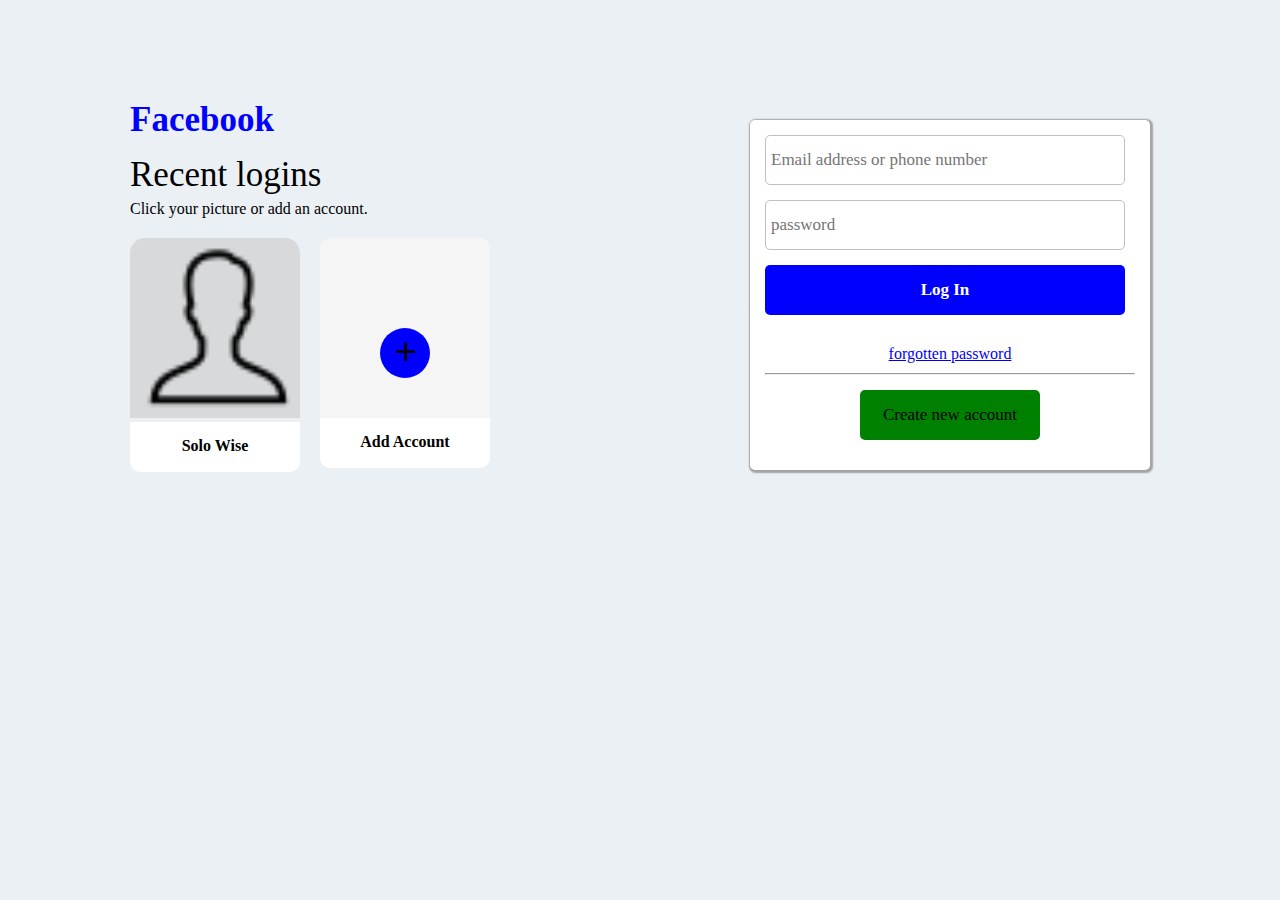
<file: index.html>
<!DOCTYPE html>
<html lang="en">
<head>
    <meta charset="UTF-8">
    <meta name="viewport" content="width=device-width, initial-scale=1.0">
    <title>facebook clone</title>
    <link rel="stylesheet" href="style.css">
    <script src="./app.js" defer></script>
    
</head>
<body>

    <section class="overallsec">
        <div class="flex1">
            
                <div class="parent">
                    <h1 class="fb">Facebook</h1>
                    <h2 class="fb2">Recent logins</h2>
                    <p class="cl">Click your picture or add an account.</p>
                    <div class="flex2">
                        <div class="prof">
                            <div><img class="profile" src="./icons8-contact-48.png" alt="Boss"></div>
                            <p class="myname">Solo Wise</p>
                        </div>
                        
                        <div class="plus2">
                            <div class="plus"><h3>+</h3></div>
                            <p class="addacc">Add Account</p>
                        </div>
                    </div>
                </div>
                <div class="otherside">
                    <p><input type="text" name="" id="phno" placeholder="Email address or phone number">
                    </p>
                    <p><input type="password" name="" id="pas" placeholder="password"></p>
                    <button id="login">Log In</button>
                    <a href="#"><p class="forgot">forgotten password</p></a>
                    

                    <hr>
                    
                    <div class="cc"><button id="create">Create new account</button></div>
                </div>
                
            
        </div>
        <!-- <p class="Page"><a href="#">Create a Page <span>for a celebrity, brand or business.</span></a></p> -->

    </section>
    
</body>
</html>
</file>
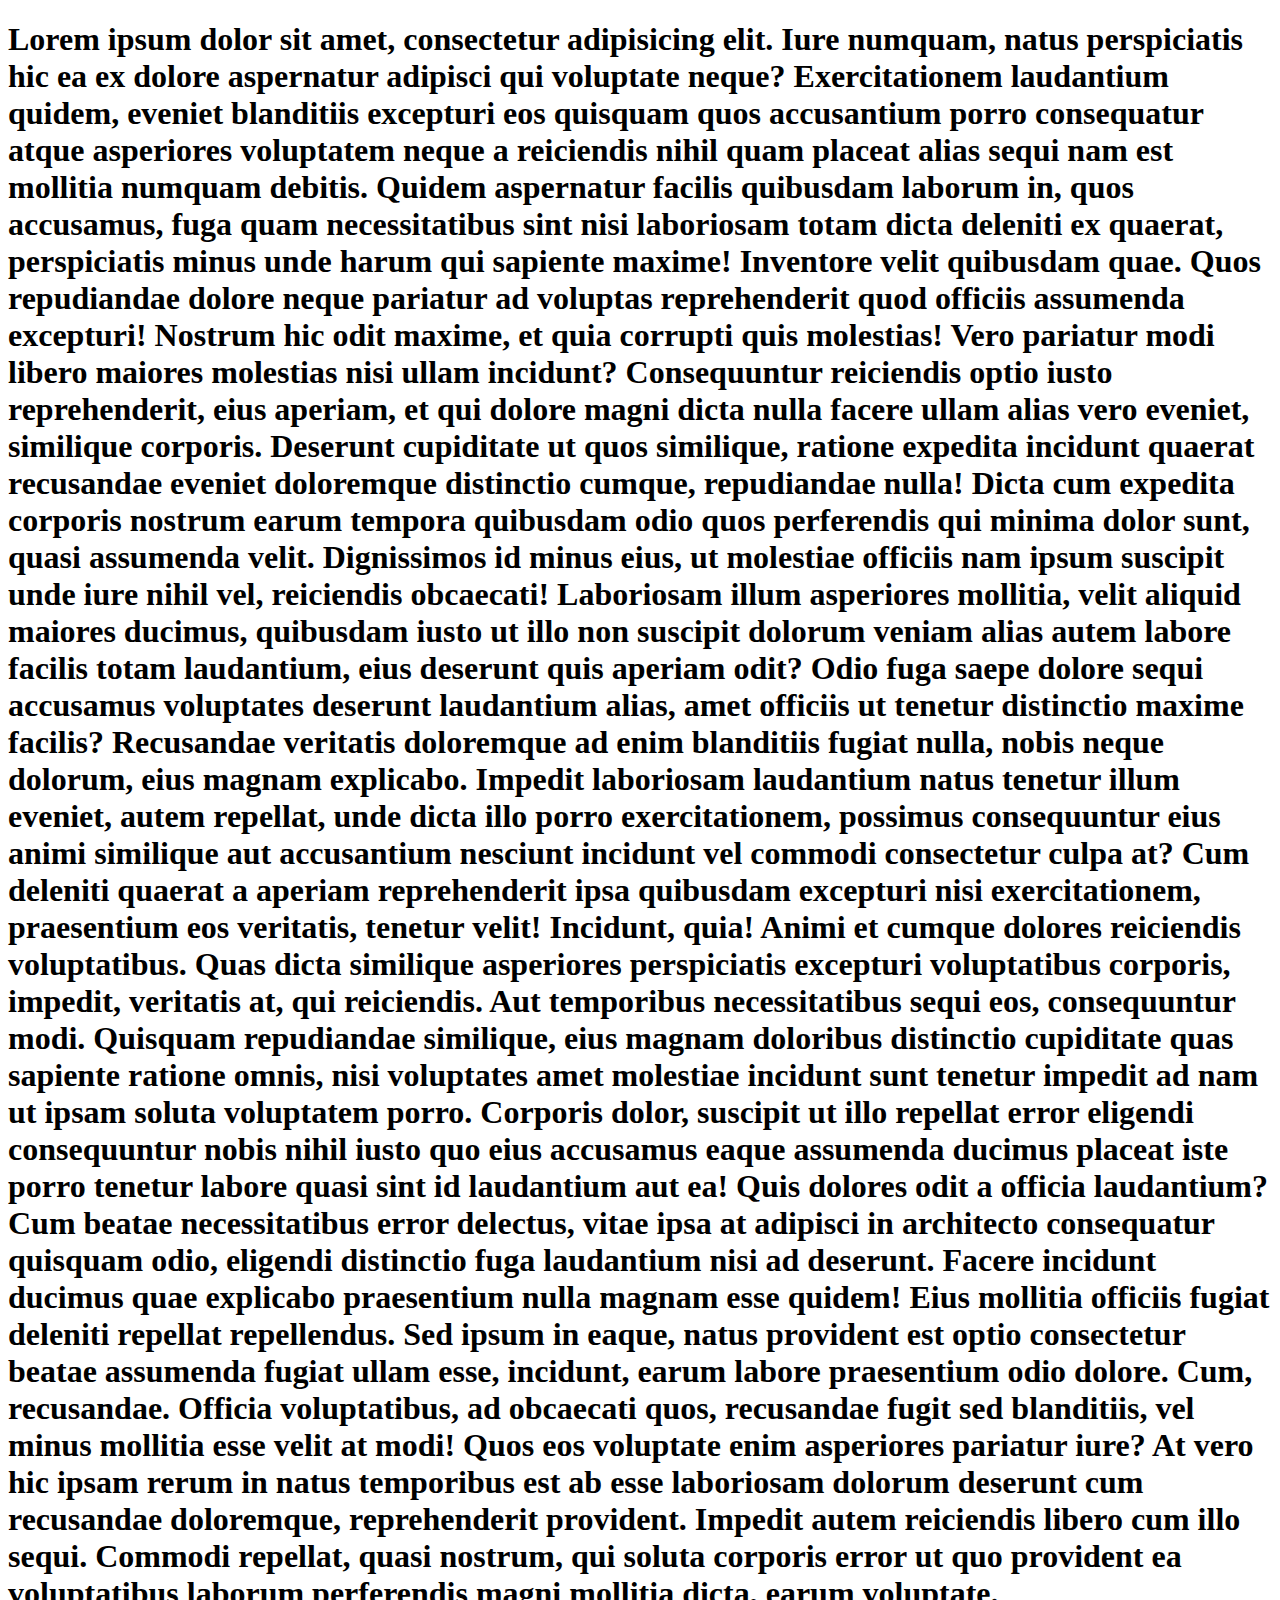
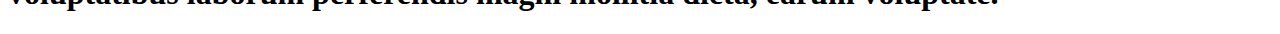
<file: landpage.html>
<!DOCTYPE html>
<html lang="en">
<head>
    <meta charset="UTF-8">
    <meta name="viewport" content="width=device-width, initial-scale=1.0">
    <title>landpage</title>
</head>
<body>
    <h1>Lorem ipsum dolor sit amet, consectetur adipisicing elit. Iure numquam, natus perspiciatis hic ea ex dolore aspernatur adipisci qui voluptate neque? Exercitationem laudantium quidem, eveniet blanditiis excepturi eos quisquam quos accusantium porro consequatur atque asperiores voluptatem neque a reiciendis nihil quam placeat alias sequi nam est mollitia numquam debitis. Quidem aspernatur facilis quibusdam laborum in, quos accusamus, fuga quam necessitatibus sint nisi laboriosam totam dicta deleniti ex quaerat, perspiciatis minus unde harum qui sapiente maxime! Inventore velit quibusdam quae. Quos repudiandae dolore neque pariatur ad voluptas reprehenderit quod officiis assumenda excepturi! Nostrum hic odit maxime, et quia corrupti quis molestias! Vero pariatur modi libero maiores molestias nisi ullam incidunt? Consequuntur reiciendis optio iusto reprehenderit, eius aperiam, et qui dolore magni dicta nulla facere ullam alias vero eveniet, similique corporis. Deserunt cupiditate ut quos similique, ratione expedita incidunt quaerat recusandae eveniet doloremque distinctio cumque, repudiandae nulla! Dicta cum expedita corporis nostrum earum tempora quibusdam odio quos perferendis qui minima dolor sunt, quasi assumenda velit. Dignissimos id minus eius, ut molestiae officiis nam ipsum suscipit unde iure nihil vel, reiciendis obcaecati! Laboriosam illum asperiores mollitia, velit aliquid maiores ducimus, quibusdam iusto ut illo non suscipit dolorum veniam alias autem labore facilis totam laudantium, eius deserunt quis aperiam odit? Odio fuga saepe dolore sequi accusamus voluptates deserunt laudantium alias, amet officiis ut tenetur distinctio maxime facilis? Recusandae veritatis doloremque ad enim blanditiis fugiat nulla, nobis neque dolorum, eius magnam explicabo. Impedit laboriosam laudantium natus tenetur illum eveniet, autem repellat, unde dicta illo porro exercitationem, possimus consequuntur eius animi similique aut accusantium nesciunt incidunt vel commodi consectetur culpa at? Cum deleniti quaerat a aperiam reprehenderit ipsa quibusdam excepturi nisi exercitationem, praesentium eos veritatis, tenetur velit! Incidunt, quia! Animi et cumque dolores reiciendis voluptatibus. Quas dicta similique asperiores perspiciatis excepturi voluptatibus corporis, impedit, veritatis at, qui reiciendis. Aut temporibus necessitatibus sequi eos, consequuntur modi. Quisquam repudiandae similique, eius magnam doloribus distinctio cupiditate quas sapiente ratione omnis, nisi voluptates amet molestiae incidunt sunt tenetur impedit ad nam ut ipsam soluta voluptatem porro. Corporis dolor, suscipit ut illo repellat error eligendi consequuntur nobis nihil iusto quo eius accusamus eaque assumenda ducimus placeat iste porro tenetur labore quasi sint id laudantium aut ea! Quis dolores odit a officia laudantium? Cum beatae necessitatibus error delectus, vitae ipsa at adipisci in architecto consequatur quisquam odio, eligendi distinctio fuga laudantium nisi ad deserunt. Facere incidunt ducimus quae explicabo praesentium nulla magnam esse quidem! Eius mollitia officiis fugiat deleniti repellat repellendus. Sed ipsum in eaque, natus provident est optio consectetur beatae assumenda fugiat ullam esse, incidunt, earum labore praesentium odio dolore. Cum, recusandae. Officia voluptatibus, ad obcaecati quos, recusandae fugit sed blanditiis, vel minus mollitia esse velit at modi! Quos eos voluptate enim asperiores pariatur iure? At vero hic ipsam rerum in natus temporibus est ab esse laboriosam dolorum deserunt cum recusandae doloremque, reprehenderit provident. Impedit autem reiciendis libero cum illo sequi. Commodi repellat, quasi nostrum, qui soluta corporis error ut quo provident ea voluptatibus laborum perferendis magni mollitia dicta, earum voluptate.</h1>
    
</body>
</html>
</file>
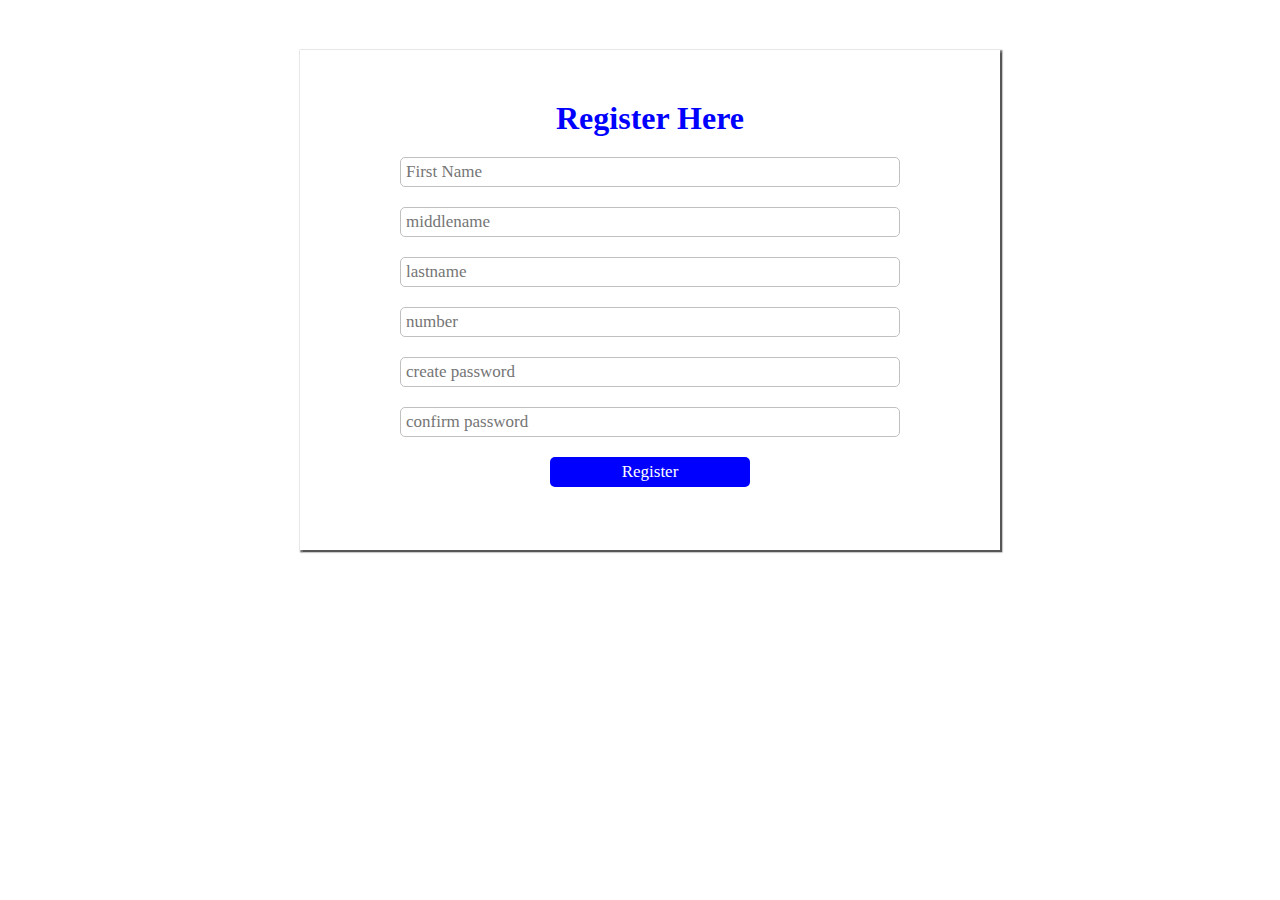
<file: register.html>
<!DOCTYPE html>
<html lang="en">
<head>
    <meta charset="UTF-8">
    <meta name="viewport" content="width=device-width, initial-scale=1.0">
    <title>Register</title>
    <link rel="stylesheet" href="style.css">
    <script src="./app.js" defer></script>
</head>
<body>
    <div class="registry">

        <h1>Register Here</h1>

    <p><input type="text" name="" id="phno1" placeholder="First Name">
    </p>
    <p><input type="text" name="" id="pas1" placeholder="middlename"></p>
    <p><input type="text" name="" id="pas2" placeholder="lastname"></p>
    <p><input type="number" name="" id="num" placeholder="number"></p>
    <p><input type="password" name="" id="pas3" placeholder="create password"></p>
    <p><input type="password" name="" id="pas4" placeholder="confirm password"></p>

    <button id="register">Register</button>
    </div>

    <style>

        h1{
            color: blue;
        }
        #pas1,#pas2,#pas3,#num,#pas4{
        
        height: 30px;
        width: 500px;
        border-radius: 5px;
        border: 1px solid silver;
        padding: 5px;
        font-size: 17px;
        margin-top: 20px;
        }

        #register{
            height: 30px;
            width: 200px;
            background-color: blue;
            font-size: 17px;
            color: white;
            border: none;
            margin-top: 20px;
            border-radius: 5px;
        }

        .registry{
            text-align: center;
            background-color: white;
            box-shadow: 1px 1px 1.5px 1.5px rgb(87, 86, 86);
            height: 500px;
            width: 700px;
            margin-left: 300px;
            margin-top: 50px;
            padding-top: 50px;

        }

        body{
            text-align: center;
        }

        @media screen and (max-width: 780px) {
            .registry{
            text-align: left;
            /* background-color: red; */
            box-shadow: none;
            height: 300px;
            width: 500px;
            margin: 0;
            margin-left: 30px;
            margin-top: 50px;
            padding-top: 50px;
            /* margin-left: 0%; */
            overflow: hidden;
            overflow-y: hidden;
            overflow-x: hidden;

            

        }
        

        #pas1,#pas2,#pas3,#num,#pas4,#phno1{
        
        height: 25px;
        width: 200px;
        border-radius: 5px;
        border: 1px solid silver;
        padding: 5px;
        font-size: 17px;
        overflow: hidden;
        margin-top: 20px;
        }

        h1{
            font-size: 15px;
        }

        }


    </style>

    <script>

document.getElementById("register").onclick = function() {
    // alert("hi")

let phno1 = document.getElementById("phno1").value
let pas1 = document.getElementById("pas1").value
let pas2 = document.getElementById("pas2").value
let num = document.getElementById("num").value
let pas3 = document.getElementById("pas3").value
let pas4 = document.getElementById("pas4").value

if(phno1 === "") {
    alert("input your firstname")
}
if(pas1 === "") {
    alert("input your middlename")
}if(pas2 === "") {
    alert("input your lastname")
}if(num === "") {
    alert("input your phone number")
}if(pas3 === "") {
    alert("create a strong password")
}if(pas4 === "") {
    alert("confirm your password")
}
if(pas3 <= 8){
    alert("create a stronger password")
}
if(pas3 !== pas4) {
    alert("the two passwords doesn't match")
}
if(num.length !== 11){
    alert("incorrect phone number")
}
// if(num.length >= 11){
//     alert("incorrect phone number")
// }

if(pas3.length !== 8){
    alert("password must be up to  8 characters and must contain at least a number, an alphabet, and a symbol")
}
else{
    alert("congratulations, your account has been created go to home page and login")
    window.location.href = "index.html"
}
}
    </script>
    
</body>
</html>
</file>
<file: style.css>
*{
    margin: 0;
    padding: 0;
    box-sizing: border-box;
    font-family: tahoma;
}

.overallsec{
    background-color: rgb(235, 240, 245);
    height: 100vh;
}

.fb{
    margin-top: 100px;
    margin-bottom: 15px;
    font-size: 35px;
    color: blue;
}

.fb2{
    font-size: 35px;
    font-weight: lighter;
    margin-bottom: 5px;
}

.flex1{
    display: flex;
    justify-content: space-around;
}

.profile{
    background-color: rgba(196, 193, 193, 0.507);
    height: 180px;
    width: 170px;
    border-top-right-radius: 15px;
    border-top-left-radius: 15px;
    margin-top: 20px;
    margin-right: 20px;
}

.myname{
    background-color: white;
    /* margin-top: 0px; */
    width: 170px;
    height: 50px;
    text-align: center;
    font-weight: 800;
    padding-top: 15px;
    border-bottom-right-radius: 10px;
    border-bottom-left-radius: 10px;
}

.flex2{
    display: flex;
    justify-content: space-between;
}

.plus{
    /* background-color: rgb(245, 245, 245); */
    height: 180px;
    width: 170px;
    border-top-right-radius: 10px;
    border-top-left-radius: 10px;
    margin-top: 20px;
    background-color: whitesmoke;
    text-align: center;
    padding-top: 90px;
}

h3{
    background-color: blue;
    height: 50px;
    font-size: 40px;
    width: 50px;
    padding-left: 2px;
    /* padding-bottom: 50px; */
    margin-left: 60px;
    /* margin-bottom: 90px; */
    border-radius: 25px;
}

.addacc{
    background-color: white;
    margin-top: 0px;
    width: 170px;
    height: 50px;
    text-align: center;
    font-weight: 800;
    padding-top: 15px;
    border-bottom-right-radius: 10px;
    border-bottom-left-radius: 10px; 
}

.otherside{
    margin-top: 120px;
    background-color: white;
    box-shadow: 1px 1px 1.5px 1.5px rgb(165, 164, 164);
    height: 350px;
    width: 400px;
    border-radius: 5px;
    padding-left: 15px;
    padding-right: 15px;
    padding-top: 15px;

}

#phno{
    height: 50px;
    width: 360px;
    border-radius: 5px;
    border: 1px solid silver;
    padding: 5px;
    font-size: 17px;
}

#phno1{
    height: 30px;
    width: 500px;
    border-radius: 5px;
    border: 1px solid silver;
    padding: 5px;
    font-size: 17px;
    margin-top: 20px;
}

#pas{
    height: 50px;
    width: 360px;
    border-radius: 5px;
    border: 1px solid silver;
    padding: 5px;
    font-size: 17px;
    margin-top: 15px;
}

#login{
    height: 50px;
    width: 360px;
    border-radius: 5px;
    border: none;
    padding: 5px;
    background-color: blue;
    font-size: 20px;
    color: white;
    font-weight: 700;
    font-size: 17px;
    margin-top: 15px;
} 

#login:hover{
    opacity: .9;
}



#create{
    height: 50px;
    width: 180px;
    border-radius: 5px;
    border: none;
    background-color: green;
    padding: 5px;
    font-size: 17px;
    margin-top: 15px;
    margin-bottom: 50px;
}

#create:hover{
    opacity: .9;

}

.cc{
    text-align: center;
}

.forgot{
    text-align: center;
    /* text-align: center; */
    color: blue;
    text-decoration: none;
    margin-top: 30px;
    margin-bottom: 10px;
}

.page{
    text-align: center;
    color: black;
    text-decoration: none;
    float: left;  
    /* margin-left: 700px;   */
}

@media screen and (max-width: 780px) {
    .flex1{
       display: flex;
       flex-direction: column;
    }
    .flex2{
        display: flex;
        justify-content: initial;
        flex-direction: column;
        margin: 0%;
        text-align: center;

    }

    .fb{
        text-align: center;
    }

    .cl{
        text-align: center;
    }

    .fb2{
        text-align:center ;
    }

    .myname{
        margin-left: 145px;
    }

    .prof{
        /* margin-left: 50px; */
        text-align: center;
    }

    .plus2{
        text-align: center;
        margin-left: 150px;
    }

    .otherside{
        text-align: center;
        margin-left: 100px; 
        margin-top: 120px;
        background-color: white;
        box-shadow: 1px 1px 1.5px 1.5px rgb(165, 164, 164);
        height: 350px;
        width: 270px;
        border-radius: 5px;
        padding-left: 15px;
        padding-right: 15px;
        padding-top: 15px;
    
    }

    #pas{
        width: 240px;
    }

    #phno{
        width: 240px;
    }

    #login{
        width: 240px;
    }
    
}
</file>
